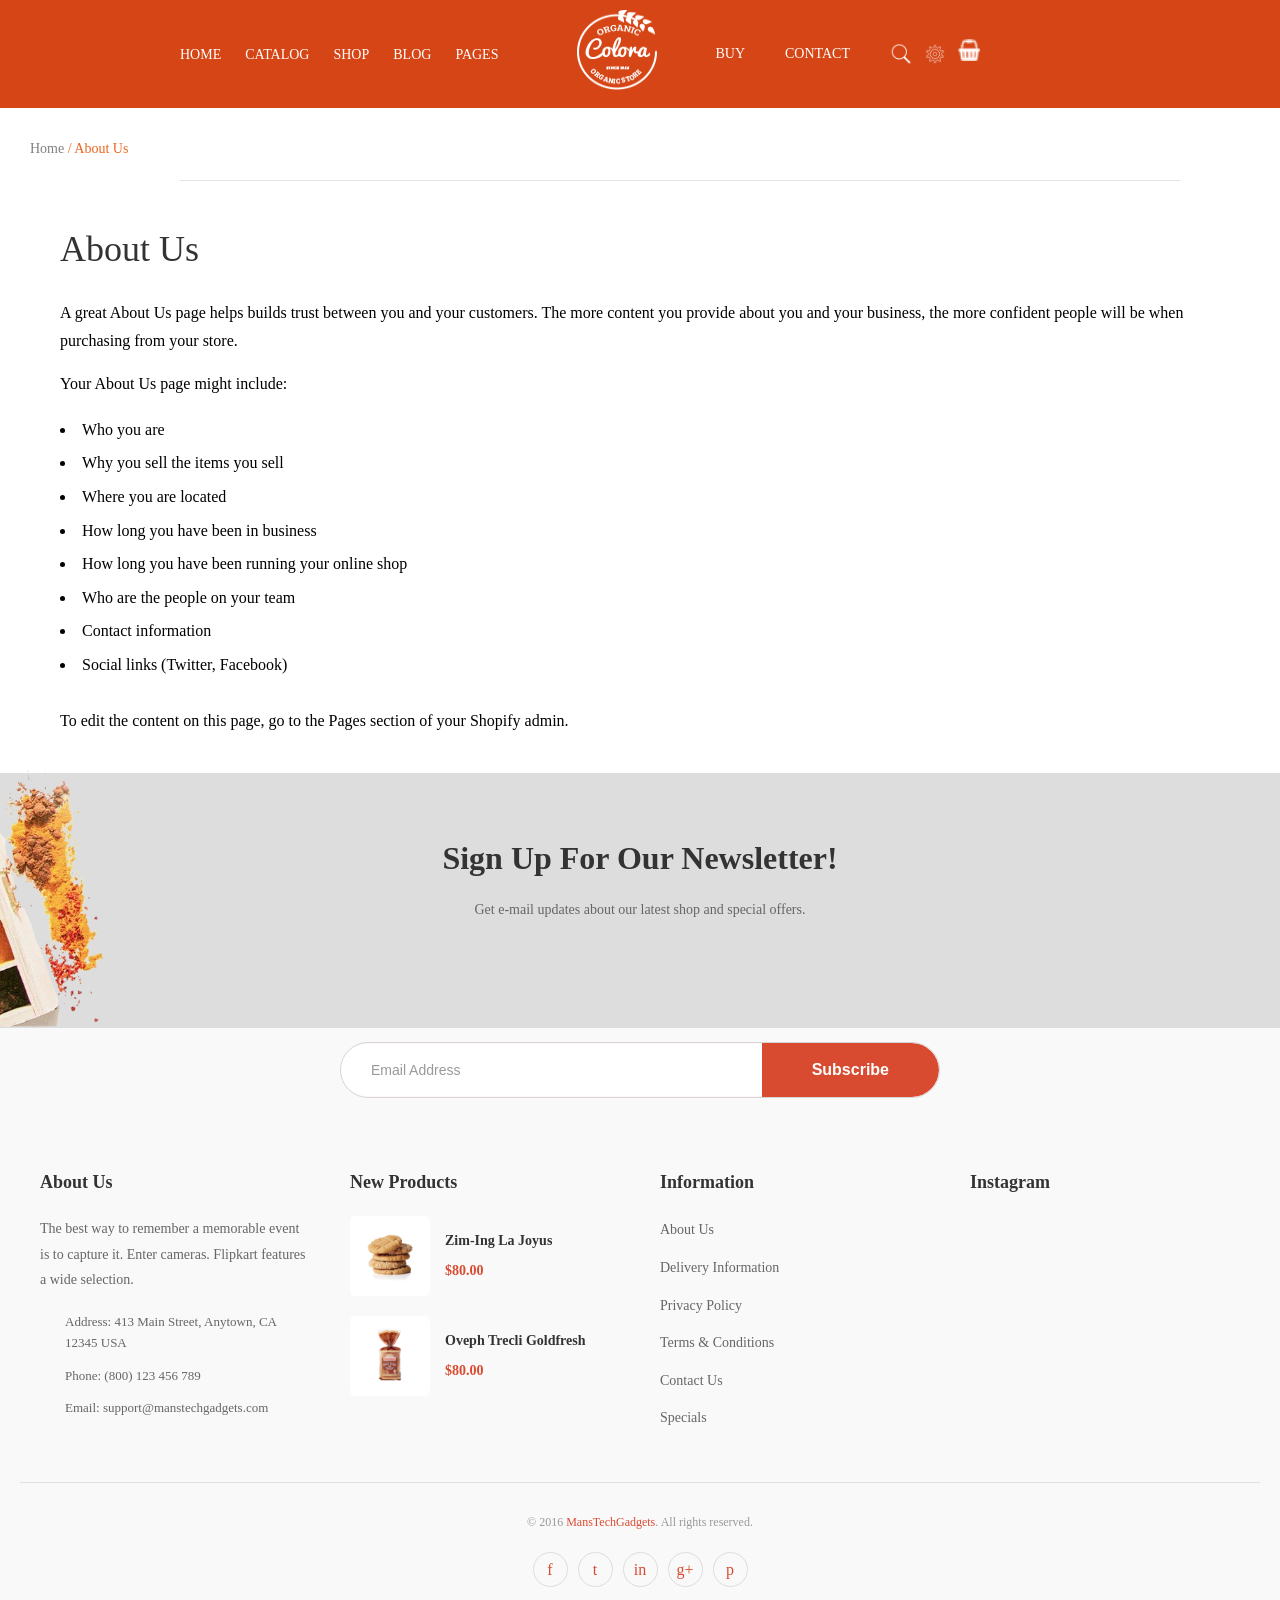
<file: Apropos.html>
<!DOCTYPE html>
<html lang="fr">
<head>
    <meta charset="UTF-8">
    <meta name="viewport" content="width=device-width, initial-scale=1.0">
    <title>About Us - Cobra</title>
    <link rel="stylesheet" href="assets/css/apropos.css">
</head>
<body>
    <header class="top-bar">
        <div class="left">
            <a href="index.html">HOME</a>
            <a href="produit.html">CATALOG</a>
            <a href="categorie.html">SHOP</a>
            <a href="blog.html">BLOG</a>
            <a href="article.html">PAGES</a>
        </div>

        <div class="logo">
            <img src="assets/images/logo.webp" alt="logo">
        </div>

        <div class="right">
            <a href="compte.html">BUY</a>
            <a href="Apropos.html">CONTACT</a>
            <div class="icone">
                <img src="assets/images/icons8-loupe-50.png" alt="loupe">
                <img src="assets/images/icons8-gear-100.png" alt="gear">
                <a href="panier.html"><img src="assets/images/bg-btn-cart-hover.png" alt="cart"></a>
    </header>
    <div class="Home2">
        <a href="index.html">Home</a> / <span>About Us</span>
        <hr>
    </div>
    
    <main class="main-content">
        <section class="about-section">
            <h1>About Us</h1>
            <p class="intro-text">A great About Us page helps builds trust between you and your customers. The more content you provide about you and your business, the more confident people will be when purchasing from your store.</p>
            
            <p>Your About Us page might include:</p>
            
            <ul class="about-list">
                <li>Who you are</li>
                <li>Why you sell the items you sell</li>
                <li>Where you are located</li>
                <li>How long you have been in business</li>
                <li>How long you have been running your online shop</li>
                <li>Who are the people on your team</li>
                <li>Contact information</li>
                <li>Social links (Twitter, Facebook)</li>
            </ul>

            <p class="edit-note">To edit the content on this page, go to the Pages section of your Shopify admin.</p>
        </section>
    </main>

    <section class="newsletter-section">
        <img src="assets/images/bg-footer2.png" alt="Spices" class="pizza-image">
        
        <div class="newsletter-content">
            <h2>Sign Up For Our Newsletter!</h2>
            <p>Get e-mail updates about our latest shop and special offers.</p>
            
            <form class="newsletter-form">
                <input type="email" class="email-input" placeholder="Email Address" required>
                <button type="submit" class="subscribe-btn">Subscribe</button>
            </form>
        </div>
    </section>

    <footer class="footer">
        <div class="footer-content">
            <div class="footer-column">
                <h3>About Us</h3>
                <p class="about-text">The best way to remember a memorable event is to capture it. Enter cameras. Flipkart features a wide selection.</p>
                
                <ul class="contact-info">
                    <li>Address: 413 Main Street, Anytown, CA 12345 USA</li>
                    <li>Phone: (800) 123 456 789</li>
                    <li>Email: support@manstechgadgets.com</li>
                </ul>
            </div>

            <div class="footer-column">
                <h3>New Products</h3>
                
                <div class="product-item">
                    <div class="product-img">
                        <img src="assets/images/33-800x800_800x800.jpg.jpeg" alt="Multi-Grain Bread">
                    </div>
                    <div class="product-info">
                        <h4>Zim-Ing La Joyus</h4>
                        <span class="product-price">$80.00</span>
                    </div>
                </div>

                <div class="product-item">
                    <div class="product-img">
                        <img src="assets/images/32-800x800_800x800.jpg.jpeg" alt="Cookies">
                    </div>
                    <div class="product-info">
                        <h4>Oveph Trecli Goldfresh</h4>
                        <span class="product-price">$80.00</span>
                    </div>
                </div>
            </div>

            <div class="footer-column">
                <h3>Information</h3>
                <ul class="footer-links">
                    <li><a href="Apropos.html">About Us</a></li>
                    <li><a href="#">Delivery Information</a></li>
                    <li><a href="#">Privacy Policy</a></li>
                    <li><a href="#">Terms & Conditions</a></li>
                    <li><a href="#">Contact Us</a></li>
                    <li><a href="#">Specials</a></li>
                </ul>
            </div>

            <div class="footer-column">
                <h3>Instagram</h3>
                
                </div>
            </div>
        </div>

        <div class="footer-bottom">
            <p>© 2016 <a href="#">MansTechGadgets</a>. All rights reserved.</p>
            
            <div class="social-links">
                <a href="#" class="social-icon">f</a>
                <a href="#" class="social-icon">t</a>
                <a href="#" class="social-icon">in</a>
                <a href="#" class="social-icon">g+</a>
                <a href="#" class="social-icon">p</a>
            </div>
        </div>
    </footer>
</body>
</html>
</file>
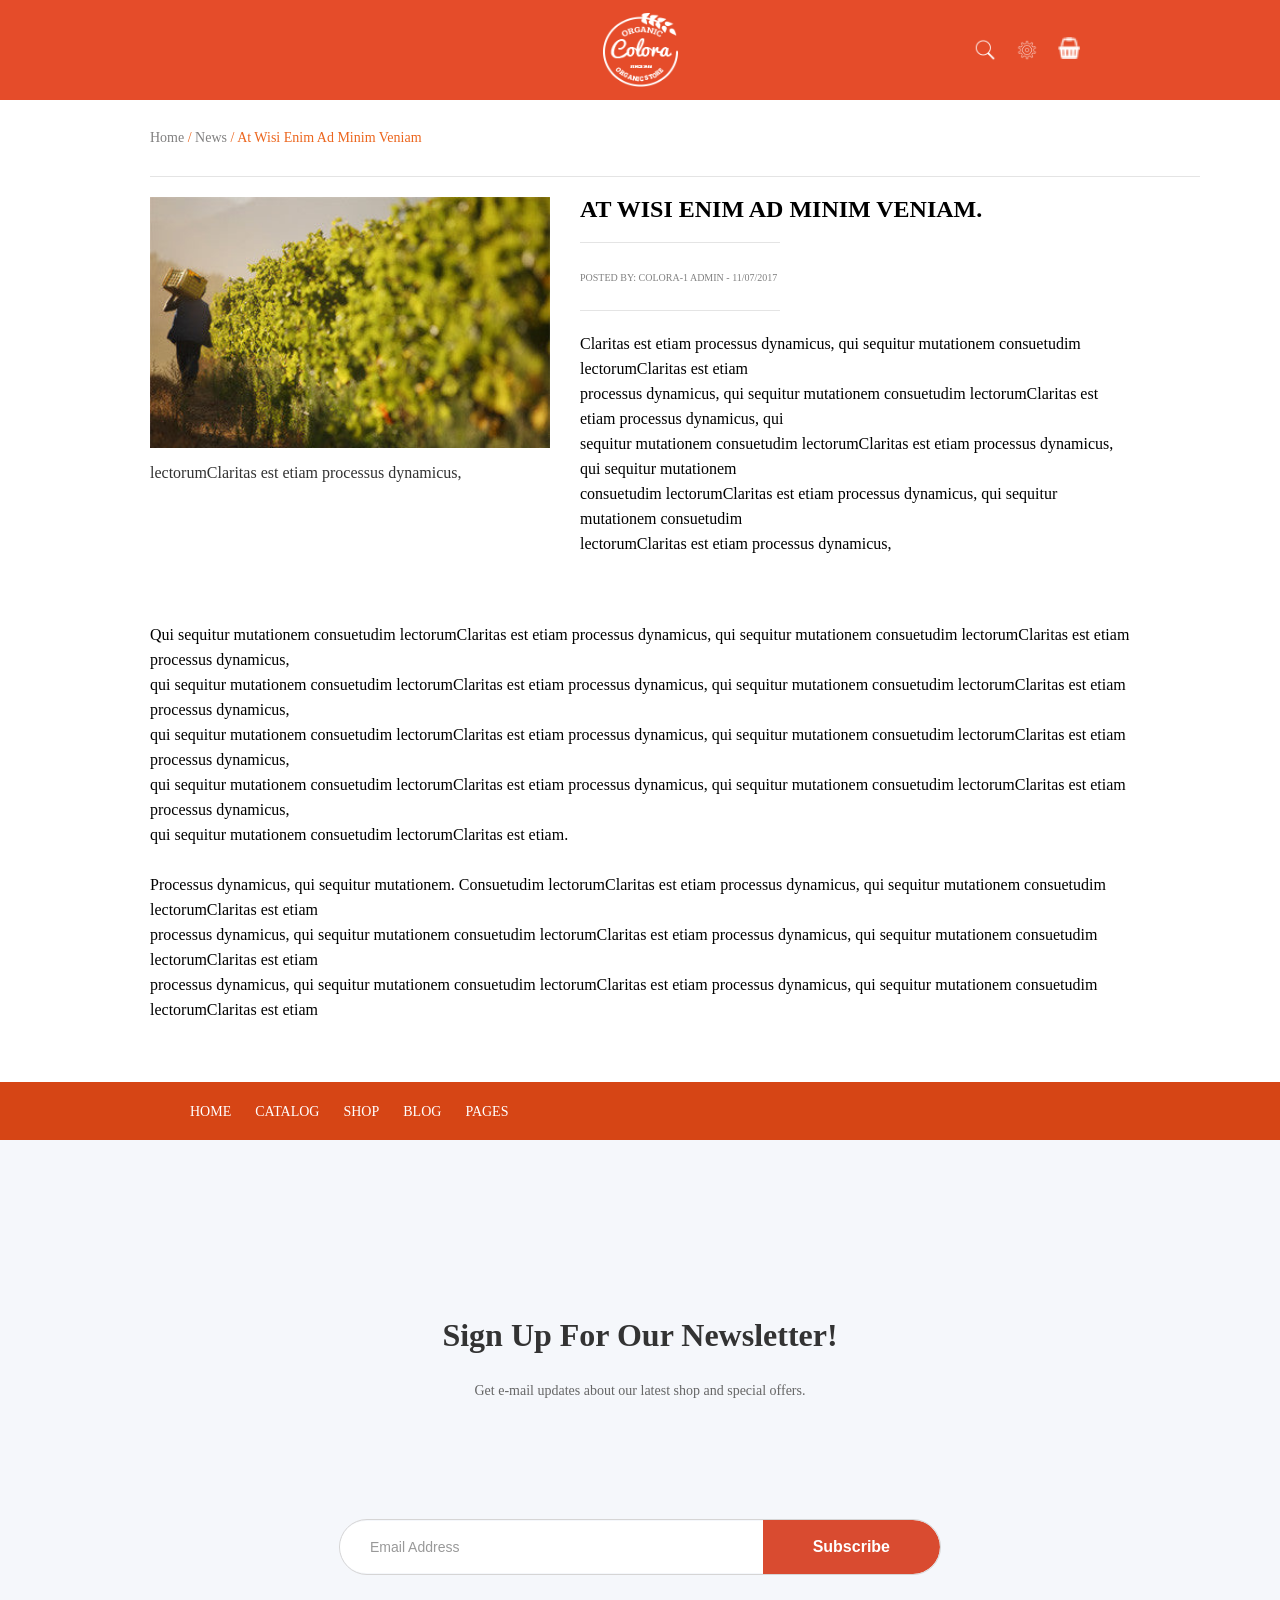
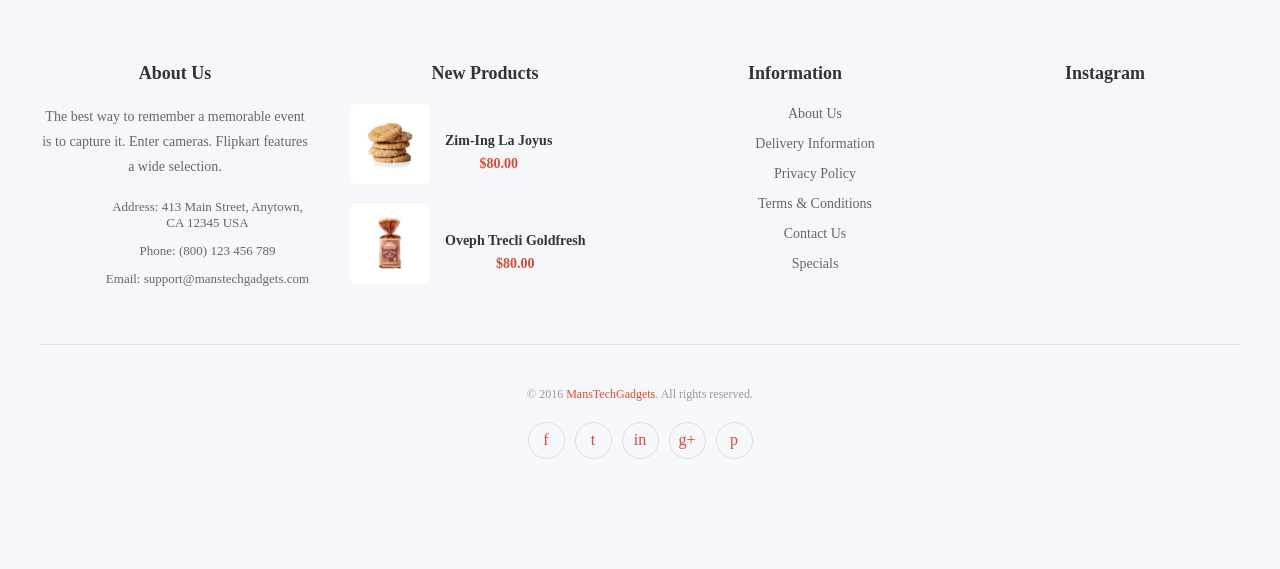
<file: article.html>
<!DOCTYPE html>
<html lang="en">
<head>
    <meta charset="UTF-8">
    <meta name="viewport" content="width=device-width, initial-scale=1.0">
    <title>Article</title>
    <link rel="stylesheet" href="assets/css/article.css" />
</head>
<body>
    <header class="barnavigation">
        <div class="logo">
            <img class="logo" src="assets/images/logo.webp" alt="logo">
        </div>
           <div class="right">
            <div class="icone">
                <img src="assets/images/icons8-loupe-50.png" alt="loupe">
                <img src="assets/images/icons8-gear-100.png" alt="gear">
                <a href="panier.html"><img src="assets/images/bg-btn-cart-hover.png" alt="cart"></a>
            </div>
           </div>
    </header>
    <div class="Home">
        <a href="index.html">Home</a> / <a href="#">News</a> / <span>At Wisi Enim Ad Minim Veniam</span>
    </div>
    <hr class="separation">
    <section class="audessus">
        <div class="gauche">
            <img src="assets/images/blog6-370x232_1024x1024.jpg.jpeg" alt="">
            <div class="gauche-text">lectorumClaritas est etiam processus dynamicus,</div>
        </div>
        <div class="droite">
            <h2>AT WISI ENIM AD MINIM VENIAM.</h2>
            <hr class="petit">
            <span class="description">POSTED BY: COLORA-1 ADMIN - 11/07/2017</span>
            <hr class="petit">
            <p>Claritas est etiam processus dynamicus, qui sequitur mutationem consuetudim lectorumClaritas est etiam
                <br>
                processus dynamicus, qui sequitur mutationem consuetudim lectorumClaritas est etiam processus dynamicus, qui
                <br>
                sequitur mutationem consuetudim lectorumClaritas est etiam processus dynamicus, qui sequitur mutationem
                <br>
                consuetudim lectorumClaritas est etiam processus dynamicus, qui sequitur mutationem consuetudim
                <br>
                lectorumClaritas est etiam processus dynamicus,
            </p>
        </div>
    </section>
    <section class="audessous">
        <p>
            Qui sequitur mutationem consuetudim lectorumClaritas est etiam processus dynamicus, qui sequitur mutationem consuetudim lectorumClaritas est etiam processus dynamicus, <br>
            qui sequitur mutationem consuetudim lectorumClaritas est etiam processus dynamicus, qui sequitur mutationem consuetudim lectorumClaritas est etiam processus dynamicus, <br>
            qui sequitur mutationem consuetudim lectorumClaritas est etiam processus dynamicus, qui sequitur mutationem consuetudim lectorumClaritas est etiam processus dynamicus, <br>
            qui sequitur mutationem consuetudim lectorumClaritas est etiam processus dynamicus, qui sequitur mutationem consuetudim lectorumClaritas est etiam processus dynamicus, <br>
            qui sequitur mutationem consuetudim lectorumClaritas est etiam.<br>
            <br>
            Processus dynamicus, qui sequitur mutationem. Consuetudim lectorumClaritas est etiam processus dynamicus, qui sequitur mutationem consuetudim lectorumClaritas est etiam <br>
            processus dynamicus, qui sequitur mutationem consuetudim lectorumClaritas est etiam processus dynamicus, qui sequitur mutationem consuetudim lectorumClaritas est etiam<br>
            processus dynamicus, qui sequitur mutationem consuetudim lectorumClaritas est etiam processus dynamicus, qui sequitur mutationem consuetudim lectorumClaritas est etiam <br>
        </p>
    </section>
    <section class="bardufooter">
        <div class="left">
            <a href="index.html">HOME</a>
            <a href="produit.html">CATALOG</a>
            <a href="categorie.html">SHOP</a>
            <a href="blog.html">BLOG</a>
            <a href="article.html">PAGES</a>
        </div>
    </section>
    <section class="fondnewsetfooter">
        <section class="newsletter-section">
            <div class="newsletter-content">
                <h2>Sign Up For Our Newsletter!</h2>
                <p>Get e-mail updates about our latest shop and special offers.</p>
                
                <form class="newsletter-form">
                    <input type="email" class="email-input" placeholder="Email Address" required>
                    <button type="submit" class="subscribe-btn">Subscribe</button>
                </form>
            </div>
        </section>

        <footer class="footer">
            <div class="footer-content">
                <div class="footer-column">
                    <h3>About Us</h3>
                    <p class="about-text">The best way to remember a memorable event is to capture it. Enter cameras. Flipkart features a wide selection.</p>
                    
                    <ul class="contact-info">
                        <li>Address: 413 Main Street, Anytown, CA 12345 USA</li>
                        <li>Phone: (800) 123 456 789</li>
                        <li>Email: support@manstechgadgets.com</li>
                    </ul>
                </div>

                <div class="footer-column">
                    <h3>New Products</h3>
                    
                    <div class="product-item">
                        <div class="product-img">
                            <img src="assets/images/33-800x800_800x800.jpg.jpeg" alt="Multi-Grain Bread">
                        </div>
                        <div class="product-info">
                            <h4>Zim-Ing La Joyus</h4>
                            <span class="product-price">$80.00</span>
                        </div>
                    </div>

                    <div class="product-item">
                        <div class="product-img">
                            <img src="assets/images/32-800x800_800x800.jpg.jpeg" alt="Cookies">
                        </div>
                        <div class="product-info">
                            <h4>Oveph Trecli Goldfresh</h4>
                            <span class="product-price">$80.00</span>
                        </div>
                    </div>
                </div>

                <div class="footer-column">
                    <h3>Information</h3>
                    <ul class="footer-links">
                        <li><a href="Apropos.html">About Us</a></li>
                        <li><a href="#">Delivery Information</a></li>
                        <li><a href="#">Privacy Policy</a></li>
                        <li><a href="#">Terms & Conditions</a></li>
                        <li><a href="#">Contact Us</a></li>
                        <li><a href="#">Specials</a></li>
                    </ul>
                </div>

                <div class="footer-column">
                    <h3>Instagram</h3>
                    
                    </div>
                </div>
            </div>

            <div class="footer-bottom">
                <p>© 2016 <a href="#">MansTechGadgets</a>. All rights reserved.</p>
                
                <div class="social-links">
                    <a href="#" class="social-icon">f</a>
                    <a href="#" class="social-icon">t</a>
                    <a href="#" class="social-icon">in</a>
                    <a href="#" class="social-icon">g+</a>
                    <a href="#" class="social-icon">p</a>
                </div>
            </div>
        </footer>
    </section>
</body>
</html>
</file>
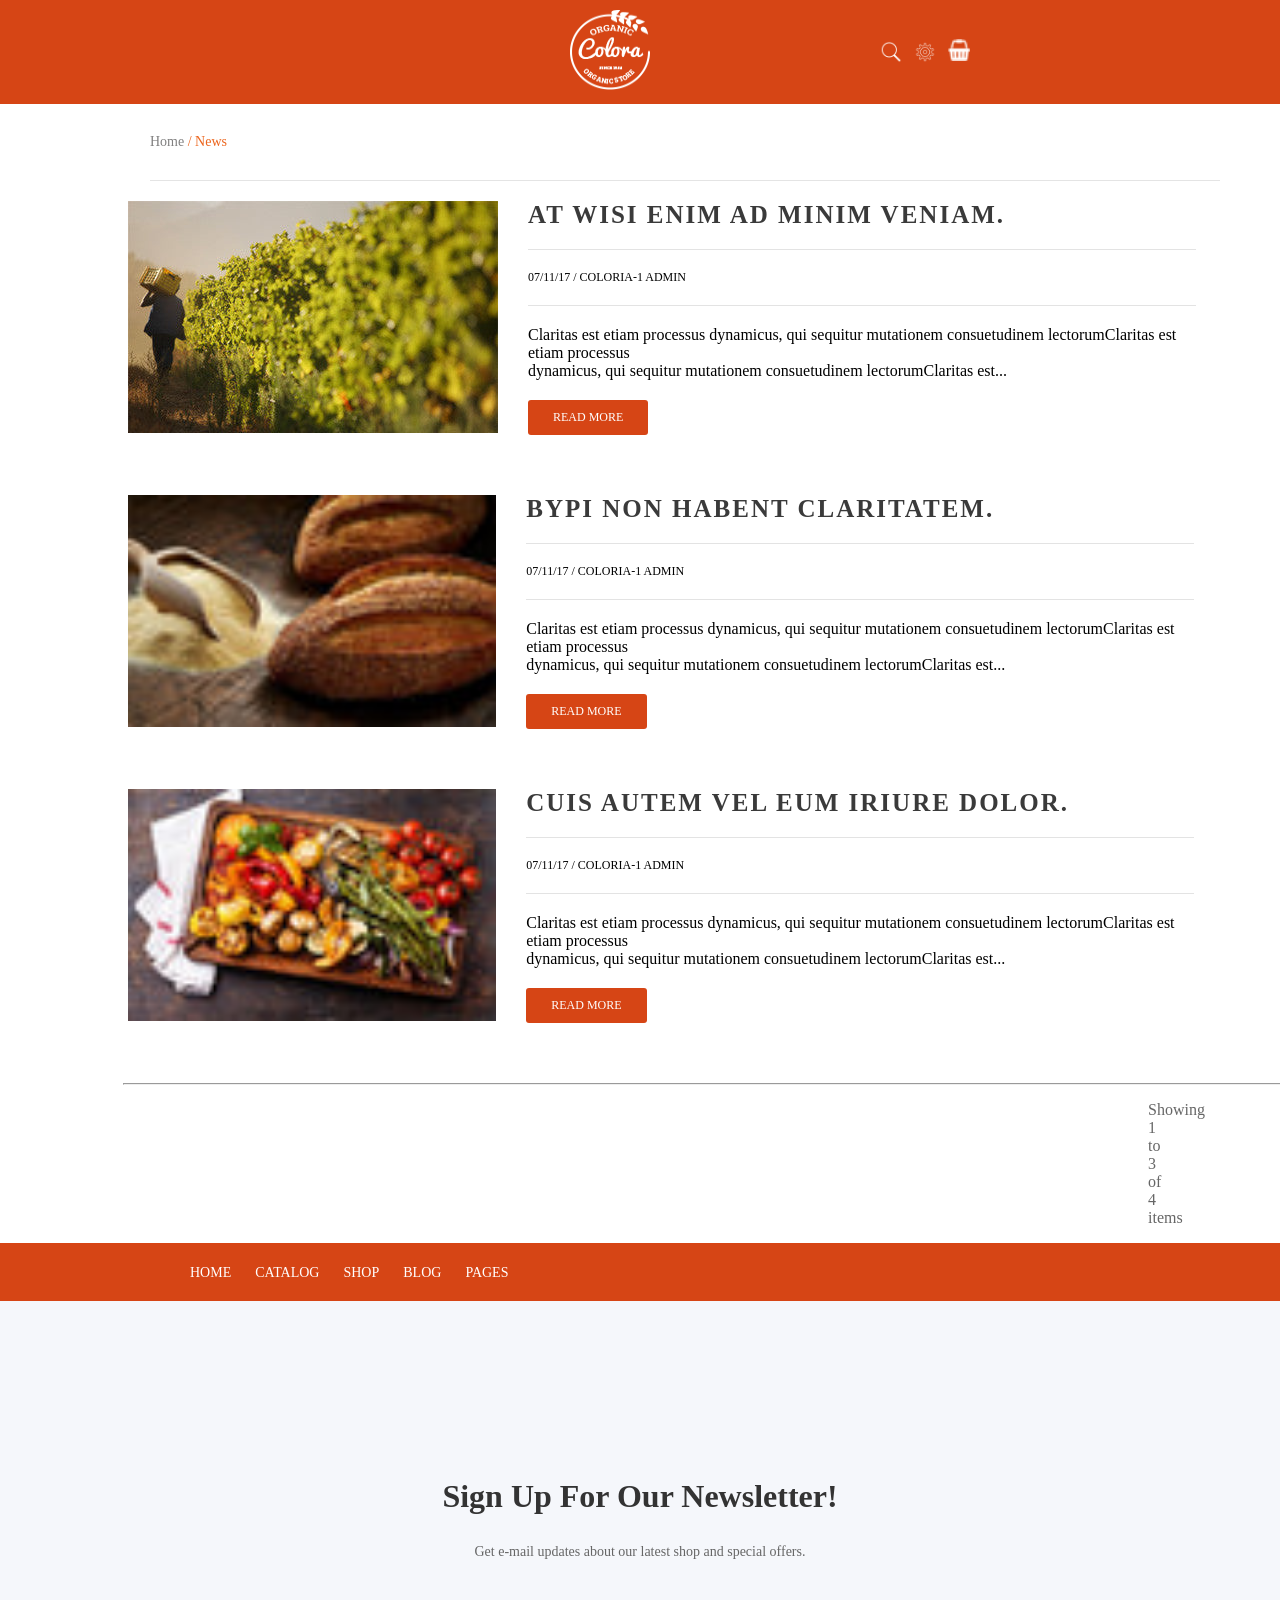
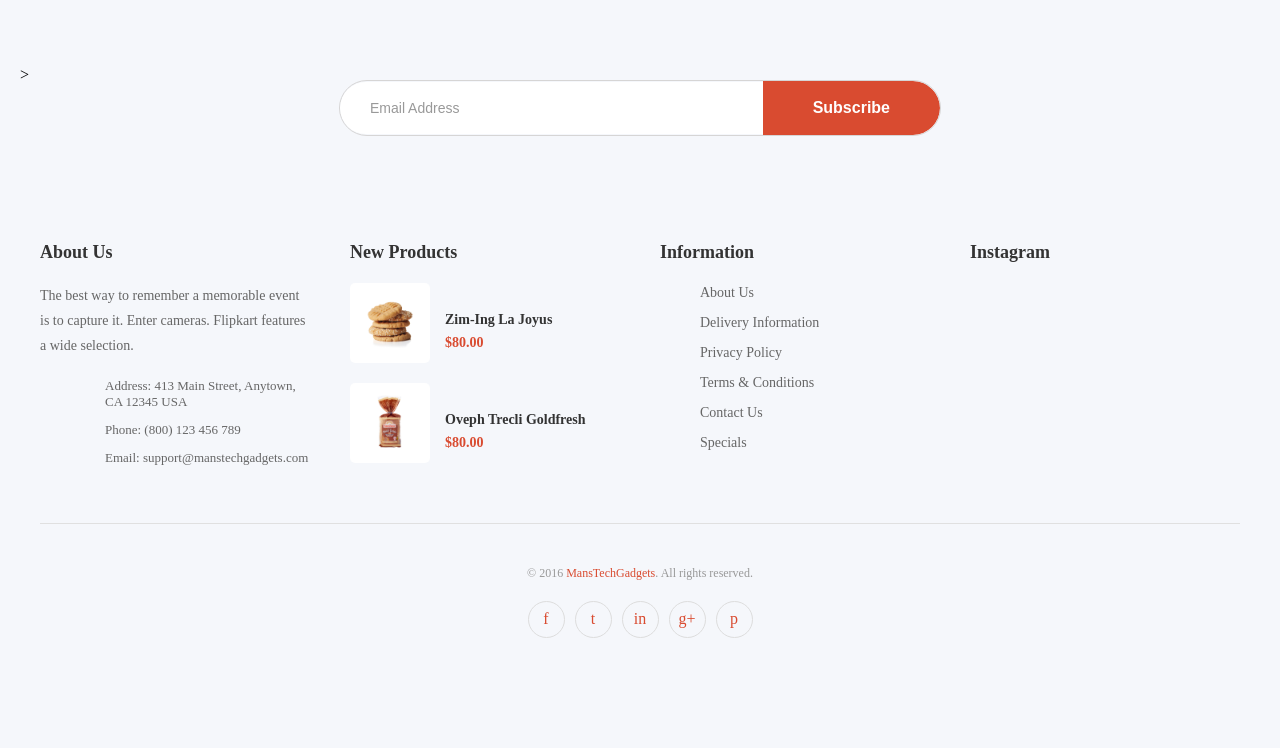
<file: blog.html>
<!DOCTYPE html>
<html lang="fr">
<head>
  <meta charset="UTF-8" />
  <meta name="viewport">
  <content="width=device-width, initial-scale=1.0, maximum-scale=1.0 />
  <title>Projet blog</title>
  <link rel="stylesheet" href="assets/css/blog.css" />
</head>
<body>

   <header class="top-bar">
    <div class="logo">
      <img src="assets/images/logo.webp" alt="logo">
    </div>

    <div class="droite">
      <div class="icone">
        <img src="assets/images/icons8-loupe-50.png" alt="loupe">
        <img src="assets/images/icons8-gear-100.png" alt="paramètre">
        <a href="panier.html"><img src="assets/images/bg-btn-cart-hover.png" alt="panier"></a>
      </div>
    </div>
  </header>
  <div class="home">
    <a href="index.html">Home</a> / <span>News</span>
  </div>

  <hr class="t1">

  <section class="images">
    <div class="photos">
      <img src="assets/images/blog6-370x232_1024x1024.jpg.jpeg" alt="blog6">

      <div class="titre">
        <h2>AT WISI ENIM AD MINIM VENIAM.</h2>
        <hr class="t2">

        <div class="dates">
          
          <span>07/11/17 / COLORIA-1 ADMIN <br>
          </span>
           </div>
         <hr class="t3">

        <strong>
          Claritas est etiam processus dynamicus, qui sequitur mutationem consuetudinem lectorumClaritas est etiam processus <br>
           dynamicus, qui sequitur mutationem consuetudinem lectorumClaritas est... 
        </strong>

        <br>

        <a href="#" class="btn">READ MORE</a>
      </div>
    </div>

    <div class="photos">
      <img src="assets/images/blog3-370x232_100x100.jpg.jpeg" alt="blog3">

      <div class="titre">
        <h2>BYPI NON HABENT CLARITATEM.</h2>

        <hr class="t2">

        <div class="dates">
          <span>07/11/17 / COLORIA-1 ADMIN</span>
        </div>

        <hr class="t3">

        <strong>
         Claritas est etiam processus dynamicus, qui sequitur mutationem consuetudinem lectorumClaritas est etiam processus <br>
         dynamicus, qui sequitur mutationem consuetudinem lectorumClaritas est... 
        </strong>
         <br>

        <a href="#" class="btn">READ MORE</a>
      </div>
    </div>


    <div class="photos">
      <img src="assets/images/blog2-370x232_100x100.jpg.jpeg" alt="blog2">

      <div class="titre">
        <h2>CUIS AUTEM VEL EUM IRIURE DOLOR.</h2>


        <hr class="t2">

        <div class="dates">
          <span>07/11/17 / COLORIA-1 ADMIN</span>
        </div>

        <hr class="t3">

        <strong>
         Claritas est etiam processus dynamicus, qui sequitur mutationem consuetudinem lectorumClaritas est etiam processus <br>
           dynamicus, qui sequitur mutationem consuetudinem lectorumClaritas est... 
        </strong>
         <br>

        <a href="#" class="btn">READ MORE</a>
      </div>
    </div>
    <hr>
    <div class="items">
      <p>Showing 1 to 3 of 4 items</p>
    </div>

  </section>
<section class="bardufooter">
        <div class="gauche">
            <a href="index.html">HOME</a>
            <a href="produit.html">CATALOG</a>
            <a href="categorie.html">SHOP</a>
            <a href="blog.html">BLOG</a>
            <a href="article.html">PAGES</a>
        </div>
    </section>
    <section class="fondnewsetfooter">
        <section class="newsletter-section">
            <div class="newsletter-content">
                <h2>Sign Up For Our Newsletter!</h2>
                <p>Get e-mail updates about our latest shop and special offers.</p>
                
                <form class="newsletter-form">
                    <input type="email" class="email-input" placeholder="Email Address" required>
                    <button type="submit" class="subscribe-btn">Subscribe</button>
                </form>
            </div>
        </section>
>
        <footer class="footer">
            <div class="footer-content">
                <div class="footer-column">
                    <h3>About Us</h3>
                    <p class="about-text">The best way to remember a memorable event is to capture it. Enter cameras. Flipkart features a wide selection.</p>
                    
                    <ul class="contact-info">
                        <li>Address: 413 Main Street, Anytown, CA 12345 USA</li>
                        <li>Phone: (800) 123 456 789</li>
                        <li>Email: support@manstechgadgets.com</li>
                    </ul>
                </div>

                <div class="footer-column">
                    <h3>New Products</h3>
                    
                    <div class="product-item">
                        <div class="product-img">
                            <img src="assets/images/33-800x800_800x800.jpg.jpeg" alt="Multi-Grain Bread">
                        </div>
                        <div class="product-info">
                            <h4>Zim-Ing La Joyus</h4>
                            <span class="product-price">$80.00</span>
                        </div>
                    </div>

                    <div class="product-item">
                        <div class="product-img">
                            <img src="assets/images/32-800x800_800x800.jpg.jpeg" alt="Cookies">
                        </div>
                        <div class="product-info">
                            <h4>Oveph Trecli Goldfresh</h4>
                            <span class="product-price">$80.00</span>
                        </div>
                    </div>
                </div>

                <div class="footer-column">
                    <h3>Information</h3>
                    <ul class="footer-links">
                        <li><a href="Apropos.html">About Us</a></li>
                        <li><a href="#">Delivery Information</a></li>
                        <li><a href="#">Privacy Policy</a></li>
                        <li><a href="#">Terms & Conditions</a></li>
                        <li><a href="#">Contact Us</a></li>
                        <li><a href="#">Specials</a></li>
                    </ul>
                </div>

                <div class="footer-column">
                    <h3>Instagram</h3>
                    
                    </div>
                </div>
            </div>

            <div class="footer-bottom">
                <p>© 2016 <a href="#">MansTechGadgets</a>. All rights reserved.</p>
                
                <div class="social-links">
                    <a href="#" class="social-icon">f</a>
                    <a href="#" class="social-icon">t</a>
                    <a href="#" class="social-icon">in</a>
                    <a href="#" class="social-icon">g+</a>
                    <a href="#" class="social-icon">p</a>
                </div>
            </div>
        </footer>
    </section>
</body>
</html>
</file>
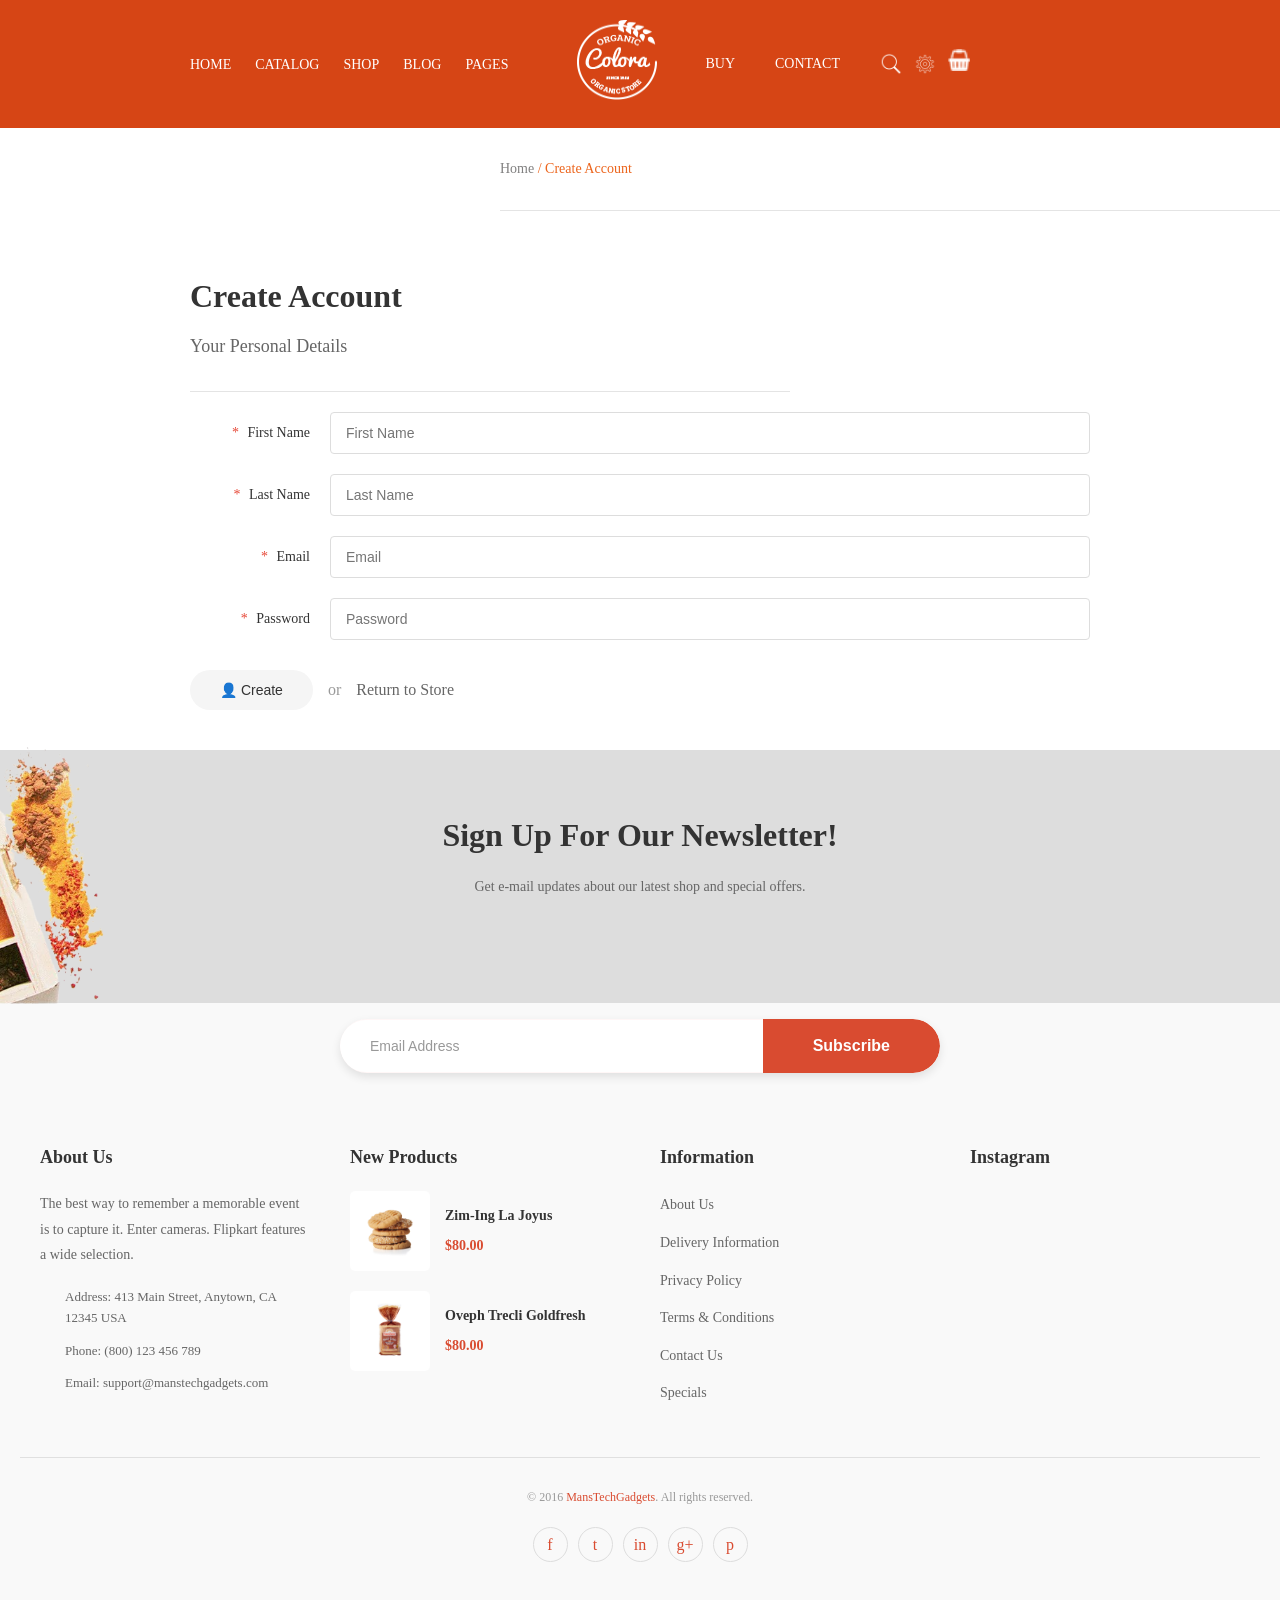
<file: compte.html>
<!DOCTYPE html>
<html lang="fr">
<head>
    <!DOCTYPE html>
<html lang="fr">
<head>
    <meta charset="UTF-8">
    <meta name="viewport" content="width=device-width, initial-scale=1.0">
    <title>Créer un Compte - Colora</title>
    <link rel="stylesheet" href="assets/css/compte.css">
</head>
</head>
<body>
    <header class="top-bar">
        <div class="left">
            <a href="index.html">HOME</a>
            <a href="produit.html">CATALOG</a>
            <a href="categorie.html">SHOP</a>
            <a href="blog.html">BLOG</a>
            <a href="article.html">PAGES</a>
        </div>

        <div class="logo">
            <img src="assets/images/logo.webp" alt="logo">
        </div>

        <div class="right">
            <a href="compte.html">BUY</a>
            <a href="Apropos.html">CONTACT</a>
            <div class="icone">
                <img src="assets/images/icons8-loupe-50.png" alt="loupe">
                <img src="assets/images/icons8-gear-100.png" alt="gear">
                <a href="panier.html"><img src="assets/images/bg-btn-cart-hover.png" alt="cart"></a>
    </header>
  <div class="Home">
        <a href="index.html">Home</a> / <span>Create Account</span>
    </div>
    <hr>

    <!-- Section Principale -->
    <main class="contenu-principal">
        <section class="section-formulaire">
            <h1 class="titre-principal">Create Account</h1>
            <h2 class="sous-titre">Your Personal Details</h2>
            <hr>
            
            <form class="formulaire-creation">
                <div class="groupe-champ">
                    <label class="etiquette">
                        <span class="requis">*</span> First Name
                    </label>
                    <input type="text" class="champ-texte" placeholder="First Name">
                </div>
                
                <div class="groupe-champ">
                    <label class="etiquette">
                        <span class="requis">*</span> Last Name
                    </label>
                    <input type="text" class="champ-texte" placeholder="Last Name">
                </div>
                
                <div class="groupe-champ">
                    <label class="etiquette">
                        <span class="requis">*</span> Email
                    </label>
                    <input type="email" class="champ-texte" placeholder="Email">
                </div>
                
                <div class="groupe-champ">
                    <label class="etiquette">
                        <span class="requis">*</span> Password
                    </label>
                    <input type="password" class="champ-texte" placeholder="Password">
                </div>
                
                <div class="groupe-boutons">
                    <button type="submit" class="bouton-creer">👤 Create</button>
                    <span class="texte-ou">or</span>
                    <a href="produit.html" class="lien-retour">Return to Store</a>
                </div>
            </form>
        </section>
    </main>

    <!-- Section Newsletter -->
     <section class="newsletter-section">
        <img src="assets/images/bg-footer2.png" alt="Spices" class="pizza-image">
        
        <div class="newsletter-content">
            <h2>Sign Up For Our Newsletter!</h2>
            <p>Get e-mail updates about our latest shop and special offers.</p>
            
            <form class="newsletter-form">
                <input type="email" class="email-input" placeholder="Email Address" required>
                <button type="submit" class="subscribe-btn">Subscribe</button>
            </form>
        </div>
    </section>

    <!-- Footer -->
    <footer class="footer">
        <div class="footer-content">
            <div class="footer-column">
                <h3>About Us</h3>
                <p class="about-text">The best way to remember a memorable event is to capture it. Enter cameras. Flipkart features a wide selection.</p>
                
                <ul class="contact-info">
                    <li>Address: 413 Main Street, Anytown, CA 12345 USA</li>
                    <li>Phone: (800) 123 456 789</li>
                    <li>Email: support@manstechgadgets.com</li>
                </ul>
            </div>

            <div class="footer-column">
                <h3>New Products</h3>
                
                <div class="product-item">
                    <div class="product-img">
                        <img src="assets/images/33-800x800_800x800.jpg.jpeg" alt="Multi-Grain Bread">
                    </div>
                    <div class="product-info">
                        <h4>Zim-Ing La Joyus</h4>
                        <span class="product-price">$80.00</span>
                    </div>
                </div>

                <div class="product-item">
                    <div class="product-img">
                        <img src="assets/images/32-800x800_800x800.jpg.jpeg" alt="Cookies">
                    </div>
                    <div class="product-info">
                        <h4>Oveph Trecli Goldfresh</h4>
                        <span class="product-price">$80.00</span>
                    </div>
                </div>
            </div>

            <div class="footer-column">
                <h3>Information</h3>
                <ul class="footer-links">
                    <li><a href="Apropos.html">About Us</a></li>
                    <li><a href="#">Delivery Information</a></li>
                    <li><a href="#">Privacy Policy</a></li>
                    <li><a href="#">Terms & Conditions</a></li>
                    <li><a href="#">Contact Us</a></li>
                    <li><a href="#">Specials</a></li>
                </ul>
            </div>

            <div class="footer-column">
                <h3>Instagram</h3>
                
                </div>
            </div>
        </div>

        <div class="footer-bottom">
            <p>© 2016 <a href="#">MansTechGadgets</a>. All rights reserved.</p>
            
            <div class="social-links">
                <a href="#" class="social-icon">f</a>
                <a href="#" class="social-icon">t</a>
                <a href="#" class="social-icon">in</a>
                <a href="#" class="social-icon">g+</a>
                <a href="#" class="social-icon">p</a>
            </div>
        </div>
    </footer>
</body>
</html>
</file>
<file: assets/css/apropos.css>
* {
  margin: 0;
  padding: 0;
  box-sizing: border-box;
}

body {
  font-family: "Georgia", serif;
  color: #333;
  line-height: 1.6;
}

.top-bar {
  background: #d64515;
  color: #fff;
  display: flex;
  justify-content: space-between;
  align-items: center;
  padding: 10px 30px;
  position: relative;
}

.top-bar a {
  text-decoration: none;
  color: #fff;
  margin-right: 20px;
  font-size: 14px;
}

.left {
  padding-left: 150px;
}

.right {
  display: flex;
  align-items: center;
  gap: 20px;
  padding-right: 250px;
}

.logo {
  position: relative;
  align-items: center;
  padding-right: 0px;
}

.logo img {
  height: 80px;
  width: 80px;
}

.icone {
  display: flex;
  align-items: center;
  gap: 12px;
  height: auto;
  width: auto;
}

.icone img {
  width: 22px;
  height: 22px;
}

.Home2 {
  margin: 30px;
  font-size: 14px;
  color: #ec651d;
  padding-right: 50px;
}

.Home2 a {
  color: #818080;
  text-decoration: none;
}

hr {
  width: 1000px;
  height: 1px;
  border: none;
  background: rgb(228, 228, 228);
  margin: 20px 150px;
  padding-left: 50px;
}

/* Main Content */
.main-content {
  max-width: 1200px;
  margin: 40px auto;
  padding: 0 20px;
}

.about-section h1 {
  font-size: 36px;
  margin-bottom: 20px;
  font-weight: normal;
}

.intro-text {
  font-size: 16px;
  margin-bottom: 20px;
  line-height: 1.8;
}

.about-section p {
  margin-bottom: 15px;
  color: #000000;
}

.about-list {
  list-style-position: inside;
  margin: 20px 0;
  padding-left: 0;
}

.about-list li {
  margin-bottom: 8px;
  color: #000000;
}

.edit-note {
  margin-top: 30px;
  color: #777373;
}

/* Newsletter Section */
.newsletter-section {
  background-color: #dddddd;
  padding: 60px 20px 20px;
  text-align: center;
  position: relative;
  overflow: visible;
}

.pizza-image {
  position: absolute;
  left: -130px;
  top: -20px;
  width: 280px;
  height: auto;
  object-fit: cover;
}

.newsletter-content {
  max-width: 800px;
  margin: 0 auto;
  display: flex;
  flex-direction: column;
  align-items: center;
}

.newsletter-content h2 {
  font-size: 32px;
  margin-bottom: 15px;
  color: #333;
}

.newsletter-content p {
  font-size: 14px;
  color: #666;
  margin-bottom: 30px;
}

.newsletter-form {
  display: flex;
  justify-content: center;
  align-items: center;
  gap: 0;
  width: 100%;
  max-width: 600px;
  border: 1px solid rgb(214, 213, 213);
  margin: 0 auto;
  border-radius: 50px;
  overflow: hidden;
  background-color: rgb(255, 247, 247);
  position: relative;
  z-index: 10;
  transform: translateY(90px);
}

.email-input {
  flex: 1;
  padding: 18px 30px;
  border: none;
  background-color: #ffffff;
  font-size: 14px;
  color: #333;
  outline: none;
  border-radius: 50px 0 0 50px;
}

.email-input::placeholder {
  color: #999;
}

.subscribe-btn {
  padding: 18px 50px;
  background-color: #d94b30;
  color: white;
  border: none;
  cursor: pointer;
  font-size: 16px;
  font-weight: bold;
  transition: background-color 0.3s;
  border-radius: 0 50px 50px 0;
}

.subscribe-btn:hover {
  background-color: #c43d24;
}

/* Footer */
.footer {
  background-color: #f9f9f9;
  padding: 140px 20px 40px;
}

.footer-content {
  max-width: 1200px;
  margin: 0 auto;
  display: grid;
  grid-template-columns: repeat(auto-fit, minmax(250px, 1fr));
  gap: 40px;
}

.footer-column h3 {
  font-size: 18px;
  margin-bottom: 20px;
  color: #333;
}

.about-text {
  font-size: 14px;
  line-height: 1.8;
  color: #666;
  margin-bottom: 20px;
}

.contact-info {
  list-style: none;
}

.contact-info li {
  font-size: 13px;
  color: #666;
  margin-bottom: 12px;
  padding-left: 25px;
  position: relative;
}

.contact-info li::before {
  position: absolute;
  left: 0;
  color: #d94b30;
}

.product-item {
  display: flex;
  align-items: center;
  gap: 15px;
  margin-bottom: 20px;
}

.product-img {
  width: 80px;
  height: 80px;
  background-color: #e8e8e8;
  border-radius: 5px;
  overflow: hidden;
}

.product-img img {
  width: 100%;
  height: 100%;
  object-fit: cover;
}

.product-info h4 {
  font-size: 14px;
  color: #333;
  margin-bottom: 5px;
}

.product-price {
  color: #d94b30;
  font-weight: bold;
  font-size: 14px;
}

.footer-links {
  list-style: none;
}

.footer-links li {
  margin-bottom: 12px;
}

.footer-links a {
  text-decoration: none;
  color: #666;
  font-size: 14px;
  transition: color 0.3s;
}

.footer-links a:hover {
  color: #d94b30;
}

.instagram-grid {
  display: grid;
  grid-template-columns: repeat(3, 1fr);
  gap: 10px;
}

.instagram-item {
  width: 100%;
  padding-bottom: 100%;
  background-color: #e8e8e8;
  border-radius: 5px;
}

.footer-bottom {
  text-align: center;
  padding: 30px 20px;
  border-top: 1px solid #e0e0e0;
  margin-top: 40px;
}

.footer-bottom p {
  font-size: 12px;
  color: #999;
}

.footer-bottom a {
  color: #d94b30;
  text-decoration: none;
}

.social-links {
  display: flex;
  justify-content: center;
  gap: 10px;
  margin-top: 20px;
}

.social-icon {
  width: 35px;
  height: 35px;
  border: 1px solid #ddd;
  border-radius: 50%;
  display: flex;
  align-items: center;
  justify-content: center;
  color: #999;
  text-decoration: none;
  transition: all 0.3s;
}

.social-icon:hover {
  border-color: #d94b30;
  color: #d94b30;
}

@media (max-width: 768px) {
  .newsletter-form {
    flex-direction: column;
  }

  .footer-content {
    grid-template-columns: 1fr;
  }
}
</file>
<file: assets/css/article.css>
body {
  margin: 0;
  padding: 0;
  font-family: "playfair display pacifico";
  background: #ffffff;
  text-align: center;
}
.barnavigation {
  background-color: #e54c2a;
  height: 100px;
  width: 100%;
  display: flex;
  justify-content: center;
  align-items: center;
  position: relative;
}
.logo {
  display: flex;
  justify-content: center;
  flex: none;
}
.logo img {
  height: 74px;
  width: 75px;
}
.right {
  position: absolute;
  right: 200px;
  top: 50px;
  transform: translateY(-50%);
  display: flex;
  align-items: center;
}
.icone {
  display: flex;
  align-items: center;
  gap: 20px;
}
.icone img {
  width: 22px;
  height: 22px;
}
.Home {
  margin: 30px;
  font-size: 14px;
  color: #ec651d;
  text-align: left;
  padding-left: 120px;
}
.Home a {
  color: #818080;
  text-decoration: none;
}
.separation {
  height: 1px;
  background: #e4e4e4;
  margin: 20px 0;
  margin-left: 150px;
  margin-right: 150px;
}
hr {
  width: 1000px;
  height: 1px;
  border: none;
  background: rgb(228, 228, 228);
  margin: 20px 150px;
  padding-left: 50px;
}
.audessus {
  display: flex;
  justify-content: center;
  align-items: flex-start;
  gap: 30px;
  line-height: 25px;
  margin-bottom: 30px;
  margin-left: 150px;
  margin-right: 150px;
}
.gauche {
  position: relative;
}
.gauche img {
  width: 400px;
}
.gauche-text {
  position: absolute;
  bottom: -30px;
  left: 0;
  font-size: 16px;
  color: #333;
}
.droite {
  text-align: left;
  max-width: 800px;
}
.droite h2 {
  margin-top: 0;
  padding-top: 0;
}
.petit {
  width: 150px;
  height: 1px;
  border: none;
  background: rgb(228, 228, 228);
  margin-left: 0;
}
.description {
  color: gray;
  font-size: 10px;
}
.audessous {
  margin-left: 150px;
  margin-right: 150px;
  text-align: left;
  line-height: 25px;
  margin-top: 50px;
  margin-bottom: 60px;
}
.audessous p {
  margin-top: 0;
  margin-bottom: 20px;
}

.bardufooter {
  background: #d64515;
  color: #fff;
  display: flex;
  justify-content: space-between;
  align-items: center;
  padding: 20px 40px;
  position: relative;
}

.bardufooter a {
  text-decoration: none;
  color: #fff;
  margin-right: 20px;
  font-size: 14px;
}

.left {
  padding-left: 150px;
}

.fondnewsetfooter {
  background-image: url("../images/bg-footer.jpg");
  background-size: cover;
  background-position: center;
  padding: 90px 20px 40px;
  position: relative;
  overflow: hidden;
}
/* Newsletter Section */
.newsletter-section {
  padding: 60px 20px 20px;
  text-align: center;
  position: relative;
  overflow: visible;
}

.newsletter-content {
  max-width: 800px;
  margin: 0 auto;
  display: flex;
  flex-direction: column;
  align-items: center;
}

.newsletter-content h2 {
  font-size: 32px;
  margin-bottom: 15px;
  color: #333;
}

.newsletter-content p {
  font-size: 14px;
  color: #666;
  margin-bottom: 30px;
}

.newsletter-form {
  display: flex;
  justify-content: center;
  align-items: center;
  gap: 0;
  width: 100%;
  max-width: 600px;
  border: 1px solid rgb(214, 213, 213);
  margin: 0 auto;
  border-radius: 50px;
  overflow: hidden;
  position: relative;
  z-index: 10;
  transform: translateY(90px);
}

.email-input {
  flex: 1;
  padding: 18px 30px;
  border: none;
  background-color: #ffffff;
  font-size: 14px;
  color: #333;
  outline: none;
  border-radius: 50px 0 0 50px;
}

.email-input::placeholder {
  color: #999;
}

.subscribe-btn {
  padding: 18px 50px;
  background-color: #d94b30;
  color: white;
  border: none;
  cursor: pointer;
  font-size: 16px;
  font-weight: bold;
  transition: background-color 0.3s;
  border-radius: 0 50px 50px 0;
}

.subscribe-btn:hover {
  background-color: #c43d24;
}

/* Footer */
.footer {
  padding: 140px 20px 40px;
}

.footer-content {
  max-width: 1200px;
  margin: 0 auto;
  display: grid;
  grid-template-columns: repeat(auto-fit, minmax(250px, 1fr));
  gap: 40px;
}

.footer-column h3 {
  font-size: 18px;
  margin-bottom: 20px;
  color: #333;
}

.about-text {
  font-size: 14px;
  line-height: 1.8;
  color: #666;
  margin-bottom: 20px;
}

.contact-info {
  list-style: none;
}

.contact-info li {
  font-size: 13px;
  color: #666;
  margin-bottom: 12px;
  padding-left: 25px;
  position: relative;
}

.contact-info li::before {
  position: absolute;
  left: 0;
  color: #d94b30;
}

.product-item {
  display: flex;
  align-items: center;
  gap: 15px;
  margin-bottom: 20px;
}

.product-img {
  width: 80px;
  height: 80px;
  background-color: #e8e8e8;
  border-radius: 5px;
  overflow: hidden;
}

.product-img img {
  width: 100%;
  height: 100%;
  object-fit: cover;
}

.product-info h4 {
  font-size: 14px;
  color: #333;
  margin-bottom: 5px;
}

.product-price {
  color: #d94b30;
  font-weight: bold;
  font-size: 14px;
}

.footer-links {
  list-style: none;
}

.footer-links li {
  margin-bottom: 12px;
}

.footer-links a {
  text-decoration: none;
  color: #666;
  font-size: 14px;
  transition: color 0.3s;
}

.footer-links a:hover {
  color: #d94b30;
}

.instagram-grid {
  display: grid;
  grid-template-columns: repeat(3, 1fr);
  gap: 10px;
}

.instagram-item {
  width: 100%;
  padding-bottom: 100%;
  background-color: #e8e8e8;
  border-radius: 5px;
}

.footer-bottom {
  text-align: center;
  padding: 30px 20px;
  border-top: 1px solid #e0e0e0;
  margin-top: 40px;
}

.footer-bottom p {
  font-size: 12px;
  color: #999;
}

.footer-bottom a {
  color: #d94b30;
  text-decoration: none;
}

.social-links {
  display: flex;
  justify-content: center;
  gap: 10px;
  margin-top: 20px;
}

.social-icon {
  width: 35px;
  height: 35px;
  border: 1px solid #ddd;
  border-radius: 50%;
  display: flex;
  align-items: center;
  justify-content: center;
  color: #999;
  text-decoration: none;
  transition: all 0.3s;
}

.social-icon:hover {
  border-color: #d94b30;
  color: #d94b30;
}

@media (max-width: 768px) {
  .newsletter-form {
    flex-direction: column;
  }

  .footer-content {
    grid-template-columns: 1fr;
  }
}
</file>
<file: assets/css/blog.css>
body {
  margin: 0;
  padding: 0;
  font-family: "Playfair Display", serif;
  background: #ffffff;
}

.top-bar {
  background: #d64515;
  color: #fff;
  display: flex;
  justify-content: space-between;
  align-items: center;
  padding: 10px 40px;
  position: relative;
}

.top-bar a {
  text-decoration: none;
  color: #fff;
  margin-right: 20px;
  font-size: 14px;
}

.logo {
  position: relative;
  align-items: center;
  margin: auto;
  padding-left: 300px;
}

.logo img {
  height: 80px;
  width: 80px;
}

.gauche {
  padding-left: 150px;
}

.droite {
  display: flex;
  align-items: center;
  gap: 20px;
  padding-right: 250px;
}

.icone {
  display: flex;
  align-items: center;
  gap: 12px;
  height: auto;
  width: auto;
}

.icone img {
  width: 22px;
  height: 22px;
}

.home {
  margin: 30px;
  font-size: 14px;
  color: #ec651d;
  padding-right: 700px;
  padding-left: 120px;
}

.home a {
  color: #818080;
  text-decoration: none; /*enlever le lien*/
}

.t1 {
  width: 1000px;
  height: 1px;
  border: none;
  background: rgb(228, 228, 228);
  margin: 20px 150px; /* centrer la ligne */
  padding-left: 70px;
}

.t2 {
  width: 500px;
  height: 1px;
  border: none;
  background: rgb(227, 227, 227);
  margin: 20px 0px; 
  padding-left: 168px;
}

.t3 {
  width: 500px;
  height: 1px;
  border: none;
  background: rgb(227, 227, 227);
  margin: 20px 0px; 
  padding-left: 168px;
}

hr {
  width: 1160px;
  margin-left: -5px;
}

.images {
  width: 80%;
  margin: auto;
}

.photos {
  display: flex;
  gap: 30px;
  margin-bottom: 60px;
  align-items: flex-start;
}

.photos img {
  width: 370px;
  height: 232px;
  object-fit: cover;
}

strong {
  font-weight: 300;
}

.titre h2 {
  font-size: 25px;
  letter-spacing: 2px;
  color: #3a3a3a;
  margin: 0 0 10px;
}

.dates {
  display: flex;
  align-items: center;
  gap: 8px;
  color: #000000;
  font-size: 12px;
}

.titre p {
  color: #6e6e6e;
  font-size: 14px;
  line-height: 22px;
  width: 80%;
  margin-bottom: 20px;
}

.btn {
  display: inline-block;
  background: #d64515;
  color: white;
  padding: 10px 25px;
  border-radius: 3px;
  text-decoration: none;
  font-size: 12px;
  margin-top: 20px;
}

.items {
  padding-left: 1020px;
  font-family: "Playfair Display", serif;
  color: #666;
}

.bardufooter {
  background: #d64515;
  color: #fff;
  display: flex;
  justify-content: space-between;
  align-items: center;
  padding: 20px 40px;
  position: relative;
}

.bardufooter a {
  text-decoration: none;
  color: #fff;
  margin-right: 20px;
  font-size: 14px;
}

.left {
  padding-left: 150px;
}

.fondnewsetfooter {
  background-image: url("../images/bg-footer.jpg");
  background-size: cover;
  background-position: center;
  padding: 90px 20px 40px;
  position: relative;
  overflow: hidden;
}

.newsletter-section {
  padding: 60px 20px 20px;
  text-align: center;
  position: relative;
  overflow: visible;
}

.newsletter-content {
  max-width: 800px;
  margin: 0 auto;
  display: flex;
  flex-direction: column;
  align-items: center;
}

.newsletter-content h2 {
  font-size: 32px;
  margin-bottom: 15px;
  color: #333;
}

.newsletter-content p {
  font-size: 14px;
  color: #666;
  margin-bottom: 30px;
}

.newsletter-form {
  display: flex;
  justify-content: center;
  align-items: center;
  gap: 0;
  width: 100%;
  max-width: 600px;
  border: 1px solid rgb(214, 213, 213);
  margin: 0 auto;
  border-radius: 50px;
  overflow: hidden;
  position: relative;
  z-index: 10;
  transform: translateY(90px);
}

.email-input {
  flex: 1;
  padding: 18px 30px;
  border: none;
  background-color: #ffffff;
  font-size: 14px;
  color: #333;
  outline: none;
  border-radius: 50px 0 0 50px;
}

.email-input::placeholder {
  color: #999;
}

.subscribe-btn {
  padding: 18px 50px;
  background-color: #d94b30;
  color: white;
  border: none;
  cursor: pointer;
  font-size: 16px;
  font-weight: bold;
  transition: background-color 0.3s;
  border-radius: 0 50px 50px 0;
}

.subscribe-btn:hover {
  background-color: #c43d24;
}


.footer {
  padding: 140px 20px 40px;
}

.footer-content {
  max-width: 1200px;
  margin: 0 auto;
  display: grid;
  grid-template-columns: repeat(auto-fit, minmax(250px, 1fr));
  gap: 40px;
}

.footer-column h3 {
  font-size: 18px;
  margin-bottom: 20px;
  color: #333;
}

.about-text {
  font-size: 14px;
  line-height: 1.8;
  color: #666;
  margin-bottom: 20px;
}

.contact-info {
  list-style: none;
}

.contact-info li {
  font-size: 13px;
  color: #666;
  margin-bottom: 12px;
  padding-left: 25px;
  position: relative;
}

.contact-info li::before {
  position: absolute;
  left: 0;
  color: #d94b30;
}

.product-item {
  display: flex;
  align-items: center;
  gap: 15px;
  margin-bottom: 20px;
}

.product-img {
  width: 80px;
  height: 80px;
  background-color: #e8e8e8;
  border-radius: 5px;
  overflow: hidden;
}

.product-img img {
  width: 100%;
  height: 100%;
  object-fit: cover;
}

.product-info h4 {
  font-size: 14px;
  color: #333;
  margin-bottom: 5px;
}

.product-price {
  color: #d94b30;
  font-weight: bold;
  font-size: 14px;
}

.footer-links {
  list-style: none;
}

.footer-links li {
  margin-bottom: 12px;
}

.footer-links a {
  text-decoration: none;
  color: #666;
  font-size: 14px;
  transition: color 0.3s;
}

.footer-links a:hover {
  color: #d94b30;
}

.instagram-grid {
  display: grid;
  grid-template-columns: repeat(3, 1fr);
  gap: 10px;
}

.instagram-item {
  width: 100%;
  padding-bottom: 100%;
  background-color: #e8e8e8;
  border-radius: 5px;
}

.footer-bottom {
  text-align: center;
  padding: 30px 20px;
  border-top: 1px solid #e0e0e0;
  margin-top: 40px;
}

.footer-bottom p {
  font-size: 12px;
  color: #999;
}

.footer-bottom a {
  color: #d94b30;
  text-decoration: none;
}

.social-links {
  display: flex;
  justify-content: center;
  gap: 10px;
  margin-top: 20px;
}

.social-icon {
  width: 35px;
  height: 35px;
  border: 1px solid #ddd;
  border-radius: 50%;
  display: flex;
  align-items: center;
  justify-content: center;
  color: #999;
  text-decoration: none;
  transition: all 0.3s;
}

.social-icon:hover {
  border-color: #d94b30;
  color: #d94b30;
}


@media (max-width: 767px) {

  .top-bar {
    padding: 10px 20px;
  }

  .logo {
    padding-left: 0;
    margin: auto;
  }

  .gauche,
  .droite {
    padding: 0;
  }
 
  .home {
    padding: 0 20px;
  }

  hr {
    width: 100%;
    margin-left: 0;
  }

   .images {
    width: 100%;
    padding: 0 20px;
  }

  .photos {
    flex-direction: column;
  }

  .photos img {
    width: 100%;
    height: auto;
  }

  .titre p {
    width: 100%;
  }

  .items {
    padding-left: 0;
    text-align: center;
  }

  .footer-content {
    grid-template-columns: 1fr;
  }
}

@media (max-width: 480px) {

  .logo img {
    width: 60px;
    height: 60px;
  }

  .titre h2 {
    font-size: 20px;
  }

  .titre p {
    font-size: 13px;
  }

  .btn {
    font-size: 12px;
    padding: 8px 15px;
  }

  .newsletter-form {
    flex-direction: column;
  }

  .email-input,
  .subscribe-btn {
    width: 100%;
    border-radius: 20px;
  }

  .footer-bottom p {
    font-size: 11px;
  }
}
</file>
<file: assets/css/compte.css>
* {
  margin: 0;
  padding: 0;
  box-sizing: border-box;
}

body {
  font-family: "Playfair Display", serif;
  line-height: 1.6;
  color: #333;
}

.top-bar {
  background: #d64515;
  color: #fff;
  display: flex;
  justify-content: space-between;
  align-items: center;
  padding: 20px 40px;
  position: relative;
}

.top-bar a {
  text-decoration: none;
  color: #fff;
  margin-right: 20px;
  font-size: 14px;
}

.left {
  padding-left: 150px;
}

.right {
  display: flex;
  align-items: center;
  gap: 20px;
  padding-right: 250px;
}

.logo {
  position: relative;
  align-items: center;
  padding-right: 0px;
}

.logo img {
  height: 80px;
  width: 80px;
}

.icone {
  display: flex;
  align-items: center;
  gap: 12px;
  height: auto;
  width: auto;
}

.icone img {
  width: 22px;
  height: 22px;
}

.Home {
  margin: 30px;
  font-size: 14px;
  color: #ec651d;
  padding-left: 470px;
}

.Home a {
  color: #818080;
  text-decoration: none;
}

hr {
  width: 1000px;
  height: 1px;
  border: none;
  background: rgb(228, 228, 228);
  margin: 20px 500px;
  padding-left: 50px;
}

.contenu-principal hr {
  width: 600px;
  height: 1px;
  border: none;
  background: rgb(228, 228, 228);
  margin: 20px 0px;
}
/* Section Principale */
.contenu-principal {
  max-width: 1200px;
  margin: 0 auto;
  padding: 40px 20px;
  background-color: white;
  min-height: 400px;
}

.section-formulaire {
  max-width: 900px;
  margin: 0 auto;
}

.titre-principal {
  font-size: 32px;
  margin-bottom: 10px;
  color: #333;
}

.sous-titre {
  font-size: 18px;
  margin-bottom: 30px;
  color: #666;
  font-weight: normal;
}

.formulaire-creation {
  display: flex;
  flex-direction: column;
  gap: 20px;
}

.groupe-champ {
  display: flex;
  flex-direction: row;
  align-items: center;
  gap: 20px;
}

.etiquette {
  font-size: 14px;
  color: #333;
  min-width: 120px;
  text-align: right;
}

.requis {
  color: #e74c3c;
  margin-right: 5px;
}

.champ-texte {
  flex: 1;
  padding: 12px 15px;
  border: 1px solid #ddd;
  border-radius: 4px;
  font-size: 14px;
  transition: border-color 0.3s;
}
.champ-texte:focus {
  outline: none;
  border-color: #e74c3c;
}

.groupe-boutons {
  display: flex;
  align-items: center;
  gap: 15px;
  margin-top: 10px;
}

.bouton-creer {
  background-color: #f5f5f5;
  color: #333;
  border: none;
  padding: 12px 30px;
  border-radius: 20px;
  cursor: pointer;
  font-size: 14px;
  transition: background-color 0.3s;
}

.bouton-creer:hover {
  background-color: #e0e0e0;
}

.texte-ou {
  color: #999;
}

.lien-retour {
  color: #666;
  text-decoration: none;
}

.lien-retour:hover {
  color: #e74c3c;
}

/* Section Newsletter */
.newsletter-section {
  background-color: #dddddd;
  padding: 60px 20px 20px;
  text-align: center;
  position: relative;
  overflow: visible;
}

.pizza-image {
  position: absolute;
  left: -130px;
  top: -20px;
  width: 280px;
  height: auto;
  object-fit: cover;
}

.newsletter-content {
  max-width: 800px;
  margin: 0 auto;
  display: flex;
  flex-direction: column;
  align-items: center;
}

.newsletter-content h2 {
  font-size: 32px;
  margin-bottom: 15px;
  color: #333;
}

.newsletter-content p {
  font-size: 14px;
  color: #666;
  margin-bottom: 30px;
}

.newsletter-form {
  display: flex;
  justify-content: center;
  align-items: center;
  gap: 0;
  width: 100%;
  max-width: 600px;
  margin: 0 auto;
  box-shadow: 0 4px 10px rgba(0, 0, 0, 0.1);
  border-radius: 50px;
  overflow: hidden;
  background-color: rgb(255, 247, 247);
  position: relative;
  z-index: 10;
  transform: translateY(90px);
}

.email-input {
  flex: 1;
  padding: 18px 30px;
  border: none;
  background-color: #ffffff;
  font-size: 14px;
  color: #333;
  outline: none;
  border-radius: 50px 0 0 50px;
}

.email-input::placeholder {
  color: #999;
}

.subscribe-btn {
  padding: 18px 50px;
  background-color: #d94b30;
  color: white;
  border: none;
  cursor: pointer;
  font-size: 16px;
  font-weight: bold;
  transition: background-color 0.3s;
  border-radius: 0 50px 50px 0;
}

.subscribe-btn:hover {
  background-color: #c43d24;
}

/* Footer */
.footer {
  background-color: #f9f9f9;
  padding: 140px 20px 40px;
}

.footer-content {
  max-width: 1200px;
  margin: 0 auto;
  display: grid;
  grid-template-columns: repeat(auto-fit, minmax(250px, 1fr));
  gap: 40px;
}

.footer-column h3 {
  font-size: 18px;
  margin-bottom: 20px;
  color: #333;
}

.about-text {
  font-size: 14px;
  line-height: 1.8;
  color: #666;
  margin-bottom: 20px;
}

.contact-info {
  list-style: none;
}

.contact-info li {
  font-size: 13px;
  color: #666;
  margin-bottom: 12px;
  padding-left: 25px;
  position: relative;
}

.contact-info li::before {
  position: absolute;
  left: 0;
  color: #d94b30;
}

.product-item {
  display: flex;
  align-items: center;
  gap: 15px;
  margin-bottom: 20px;
}

.product-img {
  width: 80px;
  height: 80px;
  background-color: #e8e8e8;
  border-radius: 5px;
  overflow: hidden;
}

.product-img img {
  width: 100%;
  height: 100%;
  object-fit: cover;
}

.product-info h4 {
  font-size: 14px;
  color: #333;
  margin-bottom: 5px;
}

.product-price {
  color: #d94b30;
  font-weight: bold;
  font-size: 14px;
}

.footer-links {
  list-style: none;
}

.footer-links li {
  margin-bottom: 12px;
}

.footer-links a {
  text-decoration: none;
  color: #666;
  font-size: 14px;
  transition: color 0.3s;
}

.footer-links a:hover {
  color: #d94b30;
}

.instagram-grid {
  display: grid;
  grid-template-columns: repeat(3, 1fr);
  gap: 10px;
}

.instagram-item {
  width: 100%;
  padding-bottom: 100%;
  background-color: #e8e8e8;
  border-radius: 5px;
}

.footer-bottom {
  text-align: center;
  padding: 30px 20px;
  border-top: 1px solid #e0e0e0;
  margin-top: 40px;
}

.footer-bottom p {
  font-size: 12px;
  color: #999;
}

.footer-bottom a {
  color: #d94b30;
  text-decoration: none;
}

.social-links {
  display: flex;
  justify-content: center;
  gap: 10px;
  margin-top: 20px;
}

.social-icon {
  width: 35px;
  height: 35px;
  border: 1px solid #ddd;
  border-radius: 50%;
  display: flex;
  align-items: center;
  justify-content: center;
  color: #999;
  text-decoration: none;
  transition: all 0.3s;
}

.social-icon:hover {
  border-color: #d94b30;
  color: #d94b30;
}

@media (max-width: 768px) {
  .newsletter-form {
    flex-direction: column;
  }

  .footer-content {
    grid-template-columns: 1fr;
  }
}
</file>
